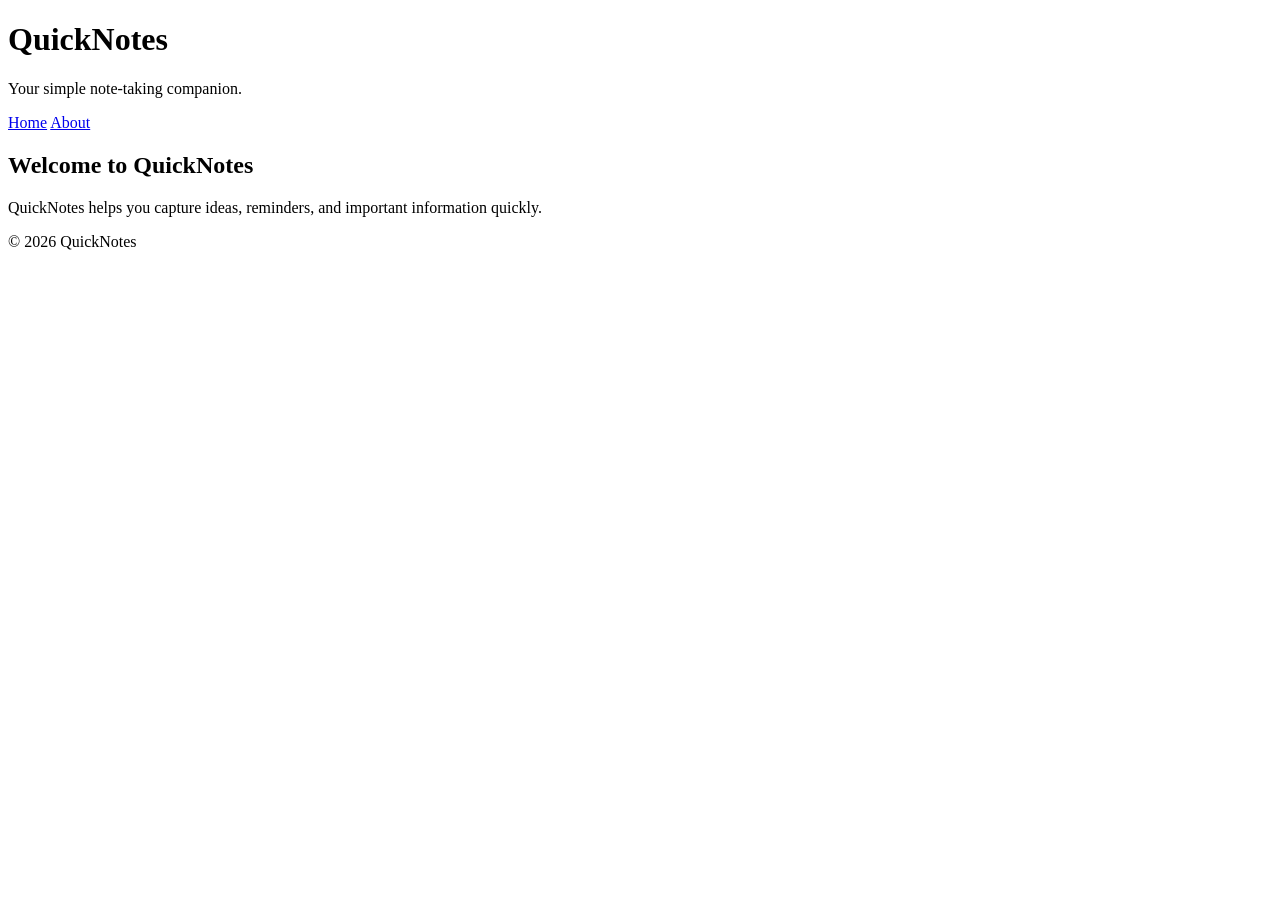
<file: day1/index.html>
<!DOCTYPE html>
<html lang="en">
<head>
    <meta charset="UTF-8">
    <meta name="viewport" content="width=device-width, initial-scale=1.0">
    <title>QuickNotes</title>
</head>
<body>

<header>
    <h1>QuickNotes</h1>
    <p>Your simple note-taking companion.</p>

    <nav>
        <a href="index.html">Home</a>
        <a href="about.html">About</a>
    </nav>
</header>

<main>
    <h2>Welcome to QuickNotes</h2>
    <p>QuickNotes helps you capture ideas, reminders, and important information quickly.</p>
</main>

<footer>
    <p>&copy; 2026 QuickNotes</p>
</footer>

</body>
</html>
</file>
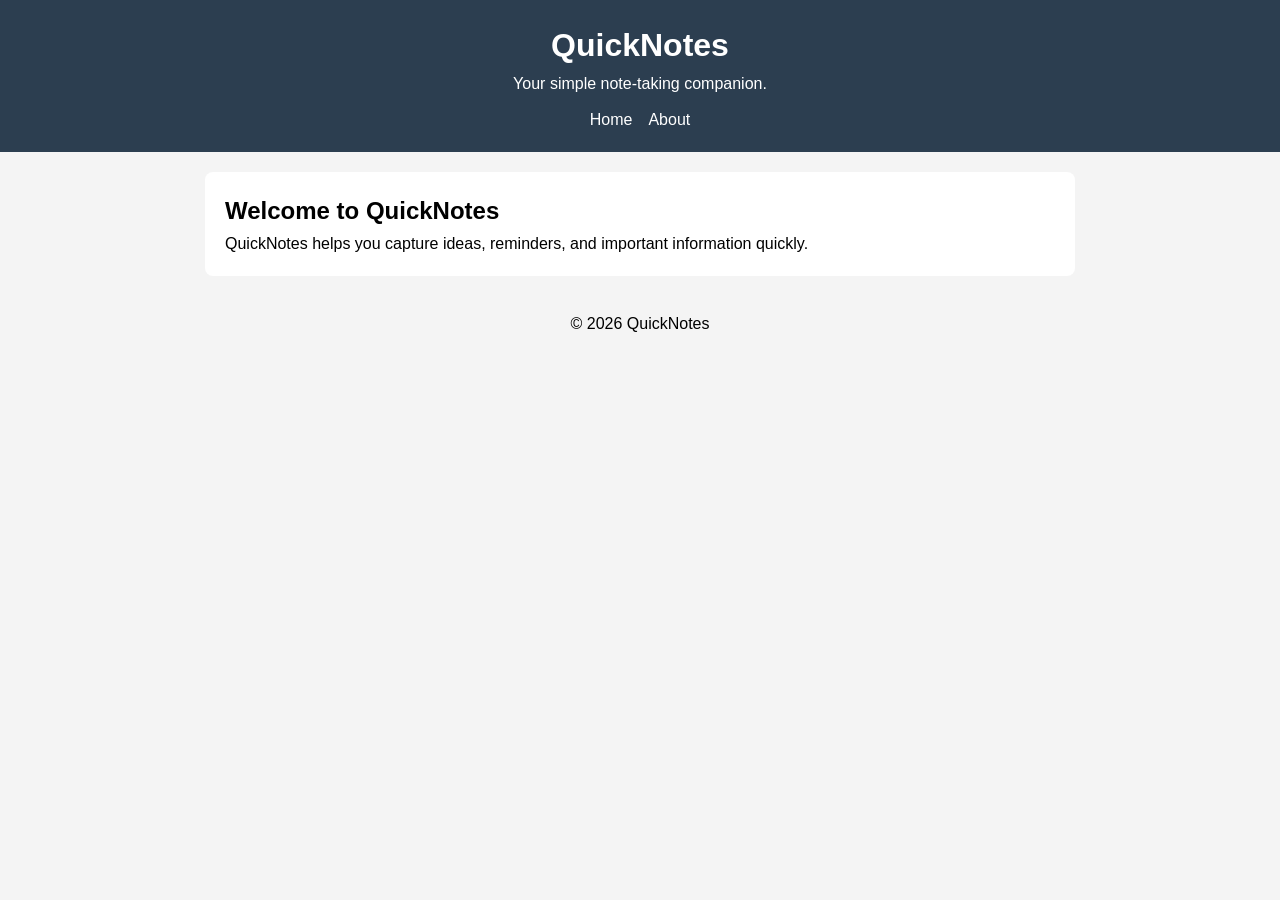
<file: day2/index.html>
<!DOCTYPE html>
<html lang="en">
<head>
    <meta charset="UTF-8">
    <meta name="viewport" content="width=device-width, initial-scale=1.0">
    <title>QuickNotes</title>
    <link rel="stylesheet" href="style.css">
</head>
<body>

<header>
    <h1>QuickNotes</h1>
    <p>Your simple note-taking companion.</p>

    <nav>
        <a href="index.html">Home</a>
        <a href="about.html">About</a>
    </nav>
</header>

<main>
    <section>
        <h2>Welcome to QuickNotes</h2>
        <p>QuickNotes helps you capture ideas, reminders, and important information quickly.</p>
    </section>
</main>

<footer>
    <p>&copy; 2026 QuickNotes</p>
</footer>

</body>
</html>
</file>
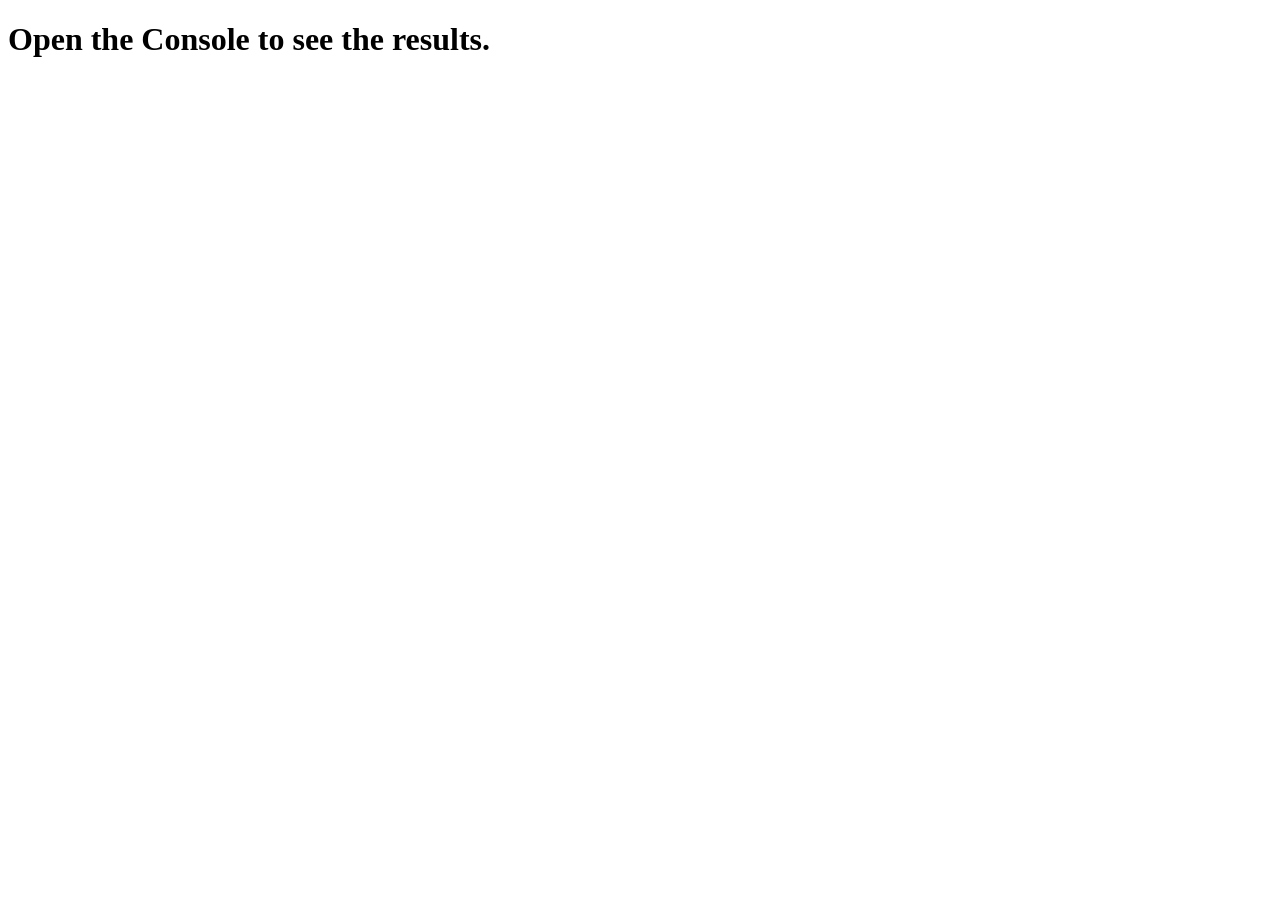
<file: day3/index.html>
<!DOCTYPE html>
<html lang="en">
<head>
    <meta charset="UTF-8">
    <meta name="viewport" content="width=device-width, initial-scale=1.0">
    <title>Notes Toolkit</title>
    <script src="script.js" defer></script>
</head>
<body>
    <h1>Open the Console to see the results.</h1>
</body>
</html>
</file>
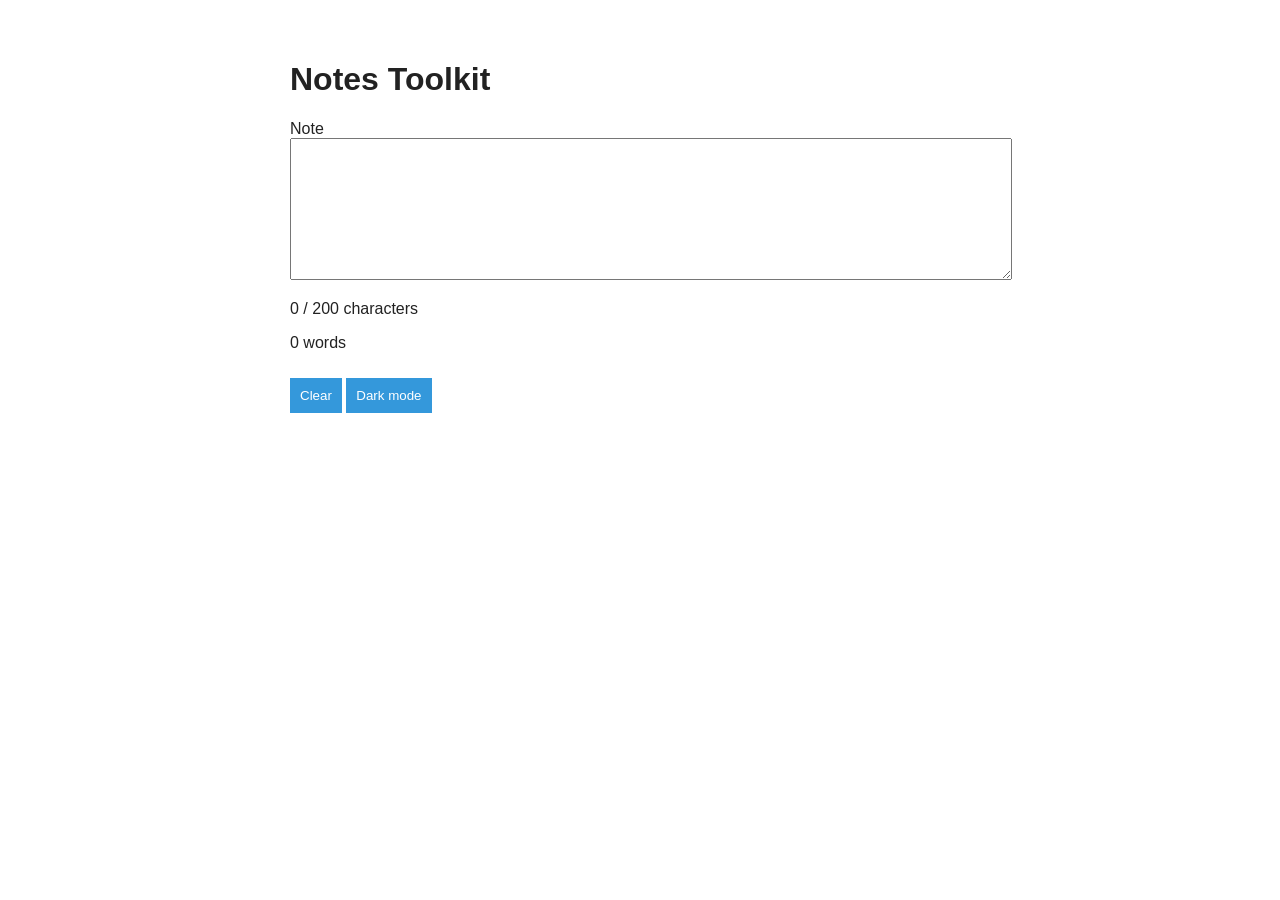
<file: day4/index.html>
<!DOCTYPE html>
<html lang="en">
<head>
    <meta charset="UTF-8">
    <meta name="viewport" content="width=device-width, initial-scale=1.0">
    <title>Notes Toolkit</title>
    <link rel="stylesheet" href="style.css">
    <script src="script.js" defer></script>
</head>
<body>

    <h1>Notes Toolkit</h1>

    <label for="note-text">Note</label>
    <textarea id="note-text" rows="8"></textarea>

    <p id="char-count">0 / 200 characters</p>
    <p id="word-count">0 words</p>

    <button id="clear-btn">Clear</button>
    <button id="theme-toggle">Dark mode</button>

</body>
</html>
</file>
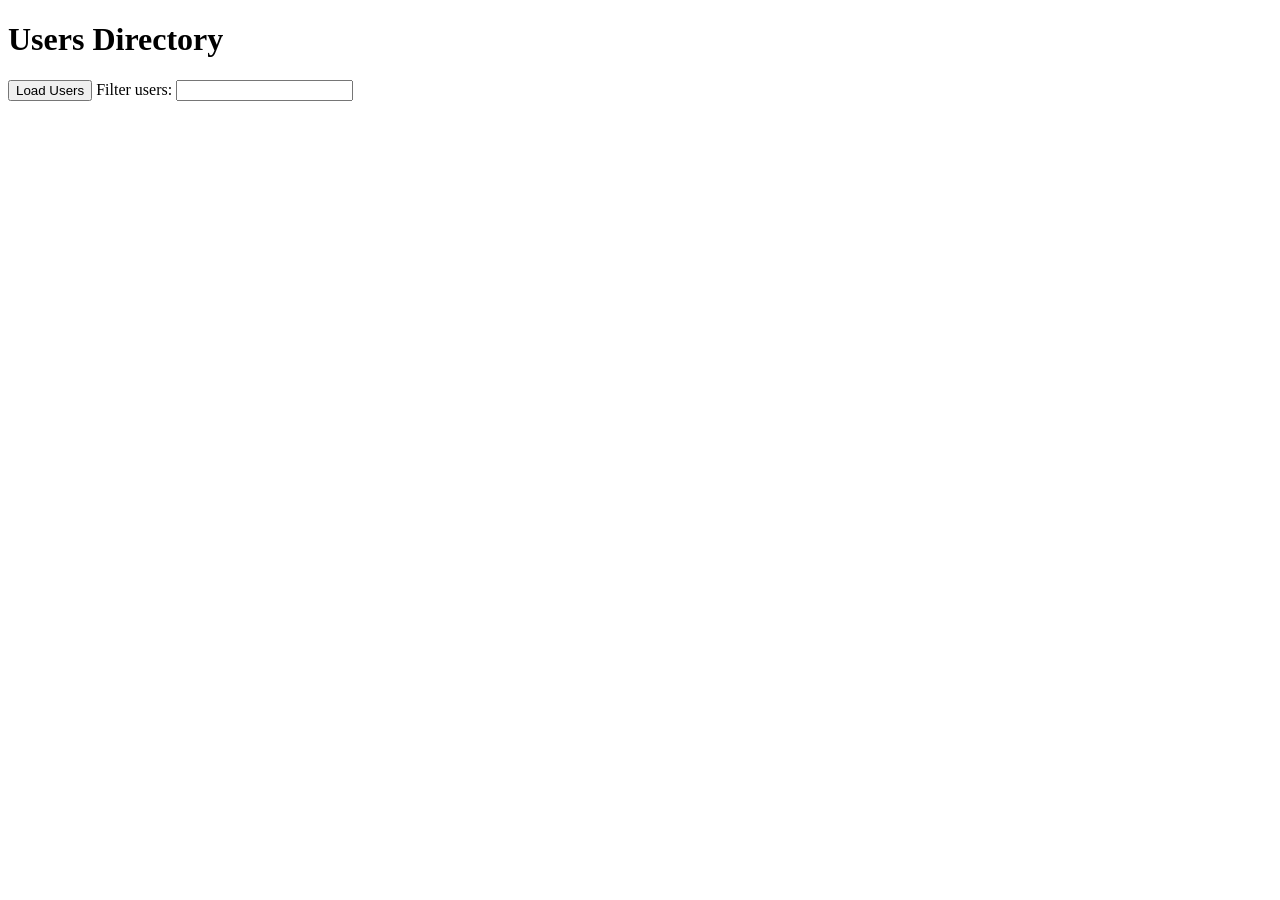
<file: day5/index.html>
<!DOCTYPE html>
<html lang="en">
<head>
    <meta charset="UTF-8">
    <meta name="viewport" content="width=device-width, initial-scale=1.0">
    <title>Users Directory</title>
    <script src="users.js" defer></script>
</head>
<body>

    <h1>Users Directory</h1>

    <button id="load-users">Load Users</button>

    <label for="filter-input">Filter users:</label>
    <input type="text" id="filter-input">

    <p id="status"></p>

    <ul id="users-list"></ul>

</body>
</html>
</file>
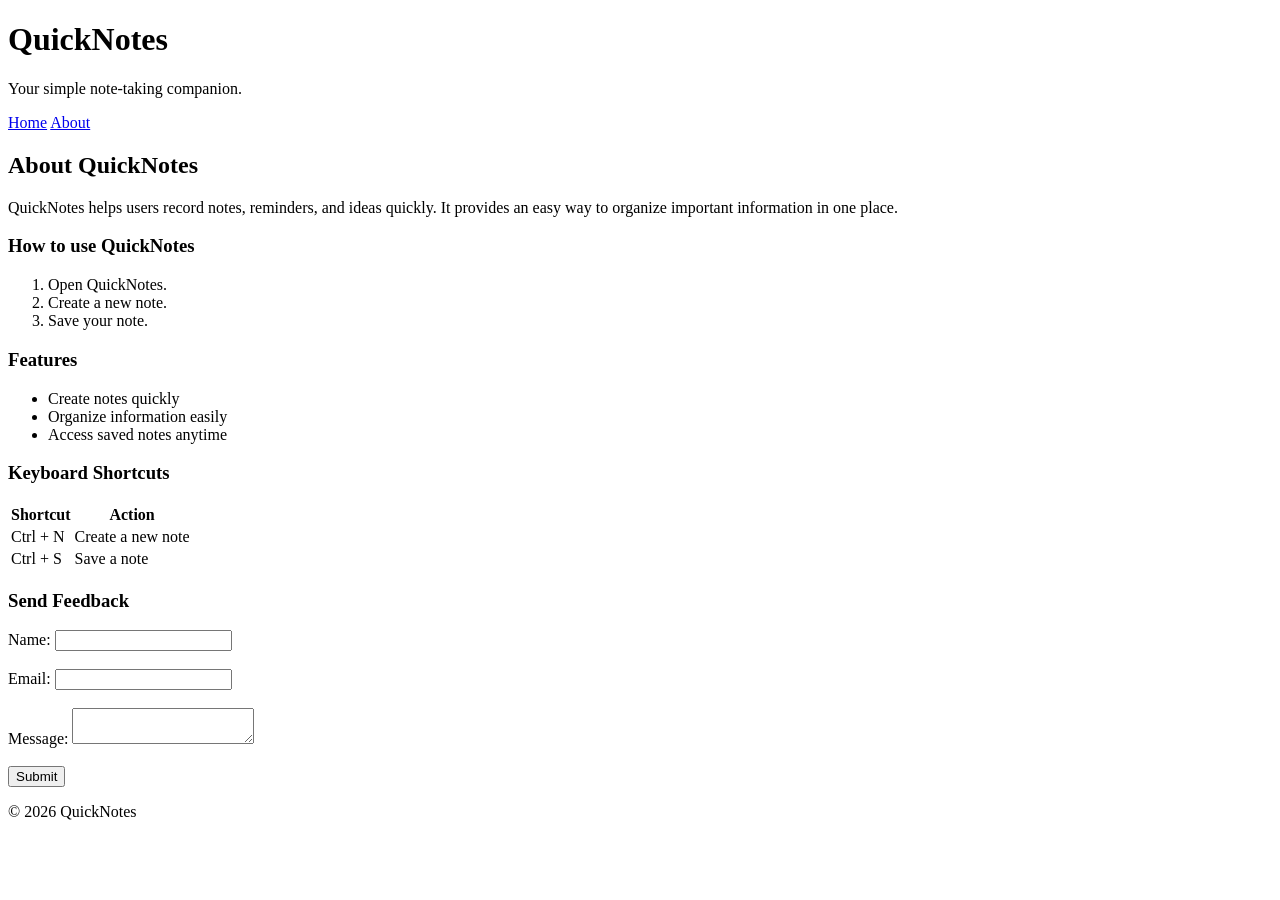
<file: day1/about.html>
<!DOCTYPE html>
<html lang="en">
<head>
    <meta charset="UTF-8">
    <meta name="viewport" content="width=device-width, initial-scale=1.0">
    <title>About QuickNotes</title>
</head>
<body>

<header>
    <h1>QuickNotes</h1>
    <p>Your simple note-taking companion.</p>

    <nav>
        <a href="index.html">Home</a>
        <a href="about.html">About</a>
    </nav>
</header>

<main>
    <h2>About QuickNotes</h2>

    <p>
        QuickNotes helps users record notes, reminders, and ideas quickly.
        It provides an easy way to organize important information in one place.
    </p>

    <section>
        <h3>How to use QuickNotes</h3>
        <ol>
            <li>Open QuickNotes.</li>
            <li>Create a new note.</li>
            <li>Save your note.</li>
        </ol>
    </section>

    <section>
        <h3>Features</h3>
        <ul>
            <li>Create notes quickly</li>
            <li>Organize information easily</li>
            <li>Access saved notes anytime</li>
        </ul>
    </section>

    <section>
        <h3>Keyboard Shortcuts</h3>
        <table>
            <tr>
                <th>Shortcut</th>
                <th>Action</th>
            </tr>
            <tr>
                <td>Ctrl + N</td>
                <td>Create a new note</td>
            </tr>
            <tr>
                <td>Ctrl + S</td>
                <td>Save a note</td>
            </tr>
        </table>
    </section>

    <section>
        <h3>Send Feedback</h3>

        <form>
            <label for="name">Name:</label>
            <input type="text" id="name" name="name" required>

            <br><br>

            <label for="email">Email:</label>
            <input type="email" id="email" name="email" required>

            <br><br>

            <label for="message">Message:</label>
            <textarea id="message" name="message" required></textarea>

            <br><br>

            <button type="submit">Submit</button>
        </form>
    </section>

</main>

<footer>
    <p>&copy; 2026 QuickNotes</p>
</footer>

</body>
</html>
</file>
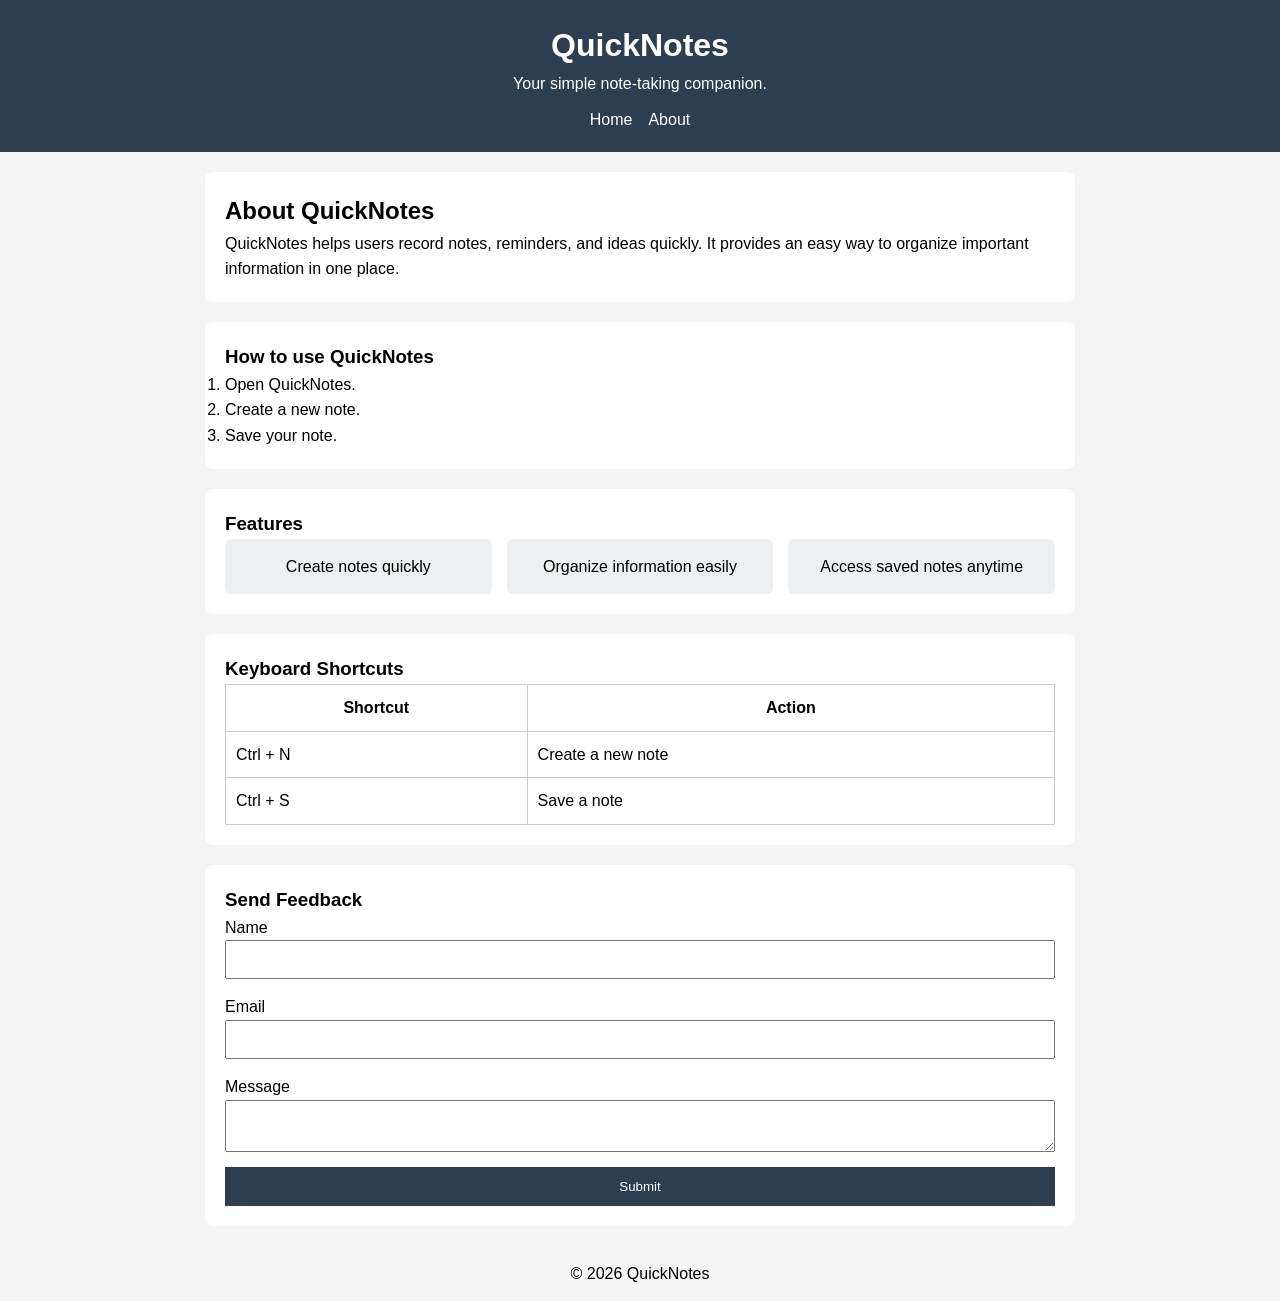
<file: day2/about.html>
<!DOCTYPE html>
<html lang="en">
<head>
    <meta charset="UTF-8">
    <meta name="viewport" content="width=device-width, initial-scale=1.0">
    <title>About QuickNotes</title>
    <link rel="stylesheet" href="style.css">
</head>
<body>

<header>
    <h1>QuickNotes</h1>
    <p>Your simple note-taking companion.</p>

    <nav>
        <a href="index.html">Home</a>
        <a href="about.html">About</a>
    </nav>
</header>

<main>

    <section>
        <h2>About QuickNotes</h2>

        <p>
            QuickNotes helps users record notes, reminders, and ideas quickly.
            It provides an easy way to organize important information in one place.
        </p>
    </section>

    <section>
        <h3>How to use QuickNotes</h3>
        <ol>
            <li>Open QuickNotes.</li>
            <li>Create a new note.</li>
            <li>Save your note.</li>
        </ol>
    </section>

    <section>
        <h3>Features</h3>
        <ul class="features">
            <li>Create notes quickly</li>
            <li>Organize information easily</li>
            <li>Access saved notes anytime</li>
        </ul>
    </section>

    <section>
        <h3>Keyboard Shortcuts</h3>

        <table>
            <tr>
                <th>Shortcut</th>
                <th>Action</th>
            </tr>
            <tr>
                <td>Ctrl + N</td>
                <td>Create a new note</td>
            </tr>
            <tr>
                <td>Ctrl + S</td>
                <td>Save a note</td>
            </tr>
        </table>
    </section>

    <section>
        <h3>Send Feedback</h3>

        <form>
            <label for="name">Name</label>
            <input type="text" id="name" required>

            <label for="email">Email</label>
            <input type="email" id="email" required>

            <label for="message">Message</label>
            <textarea id="message" required></textarea>

            <button type="submit">Submit</button>
        </form>
    </section>

</main>

<footer>
    <p>&copy; 2026 QuickNotes</p>
</footer>

</body>
</html>
</file>
<file: day2/style.css>
/* Reset */
* {
    margin: 0;
    padding: 0;
    box-sizing: border-box;
}

body {
    font-family: Arial, sans-serif;
    background: #f4f4f4;
    line-height: 1.6;
}

/* Header */
header {
    background: #2c3e50;
    color: white;
    text-align: center;
    padding: 20px;
}

/* Navigation */
nav {
    display: flex;
    justify-content: center;
    gap: 16px;
    margin-top: 10px;
}

nav a {
    color: white;
    text-decoration: none;
    transition: 0.3s;
}

nav a:hover {
    color: #f1c40f;
}

/* Main */
main {
    max-width: 900px;
    margin: 20px auto;
    padding: 0 15px;
}

/* Sections */
section {
    background: white;
    padding: 20px;
    margin-bottom: 20px;
    border-radius: 8px;
}

/* Features Grid */
.features {
    display: grid;
    grid-template-columns: repeat(auto-fit, minmax(180px, 1fr));
    gap: 15px;
    list-style: none;
}

.features li {
    background: #ecf0f1;
    padding: 15px;
    border-radius: 6px;
    text-align: center;
}

/* Table */
table {
    width: 100%;
    border-collapse: collapse;
}

table,
th,
td {
    border: 1px solid #ccc;
}

th,
td {
    padding: 10px;
}

/* Form */
form {
    display: flex;
    flex-direction: column;
}

input,
textarea {
    width: 100%;
    padding: 10px;
    margin-bottom: 15px;
}

button {
    background: #2c3e50;
    color: white;
    border: none;
    padding: 12px;
    cursor: pointer;
    transition: 0.3s;
}

button:hover {
    background: #34495e;
}

/* Footer */
footer {
    text-align: center;
    padding: 15px;
}

/* Media Query */
@media (max-width: 600px) {
    header {
        padding: 10px;
    }

    h1 {
        font-size: 1.5em;
    }
}
</file>
<file: day4/style.css>
:root {
    --bg-color: #ffffff;
    --text-color: #222222;
    --button-color: #3498db;
}

body.dark {
    --bg-color: #1e1e1e;
    --text-color: #ffffff;
    --button-color: #555555;
}

body {
    background-color: var(--bg-color);
    color: var(--text-color);
    font-family: Arial, sans-serif;
    max-width: 700px;
    margin: 20px auto;
    padding: 20px;
}

textarea {
    width: 100%;
    padding: 10px;
}

button {
    margin-top: 10px;
    padding: 10px;
    background: var(--button-color);
    color: white;
    border: none;
    cursor: pointer;
}

.warning {
    color: orange;
}

.over {
    color: red;
    font-weight: bold;
}
</file>
